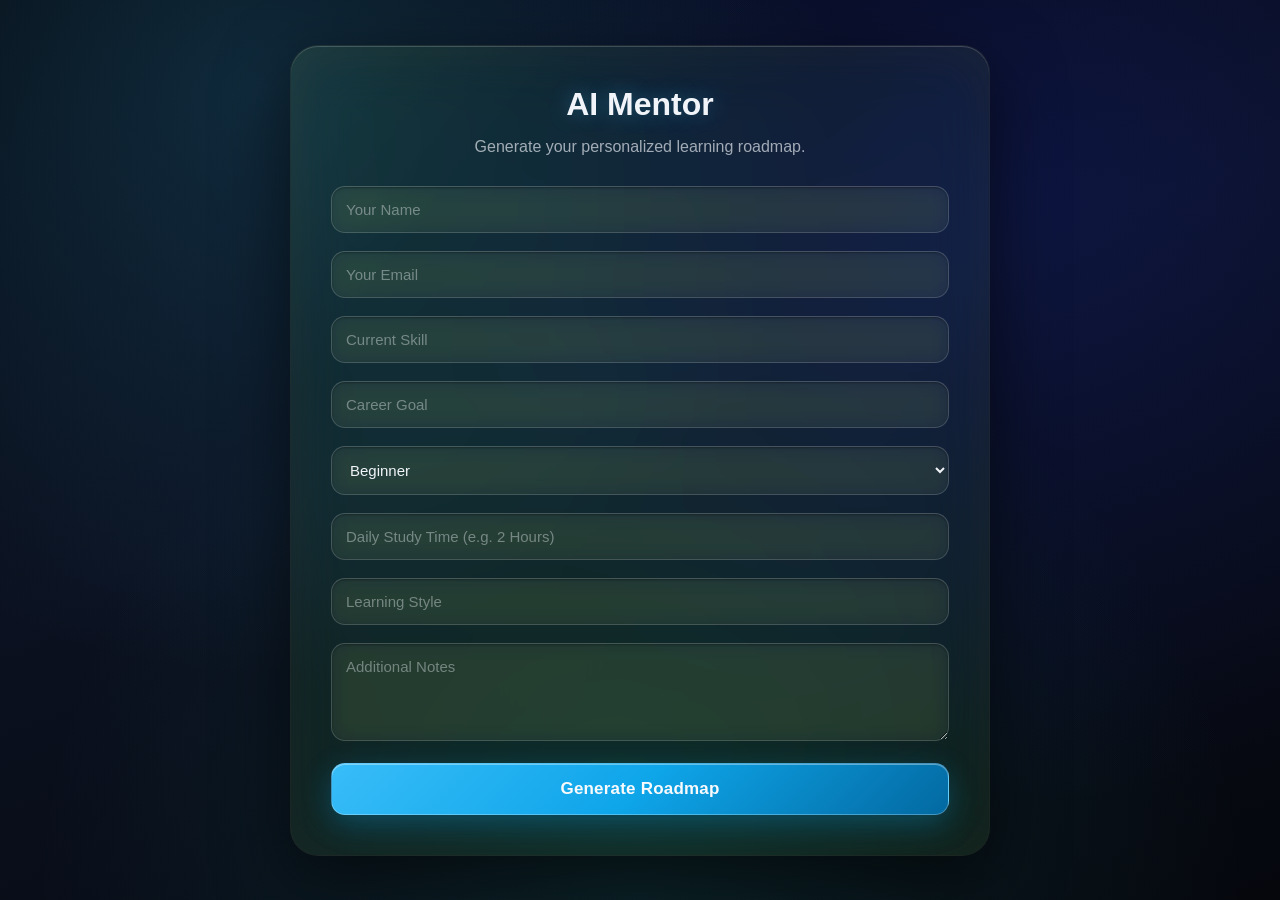
<file: templates/index.html>
<!DOCTYPE html>
<html lang="en">

<head>

    <meta charset="UTF-8">
    <meta name="viewport" content="width=device-width, initial-scale=1.0">

    <title>AI Mentor</title>

    <link rel="stylesheet" href="/static/css/style.css">

</head>

<body>

<div class="container">

    <div class="card">

        <h1> AI Mentor</h1>

        <p>Generate your personalized learning roadmap.</p>

        <form action="/generate-roadmap" method="POST">

            <input
                type="text"
                name="name"
                placeholder="Your Name"
                required>

            <input
                type="email"
                name="email"
                placeholder="Your Email"
                required>

            <input
                type="text"
                name="skill"
                placeholder="Current Skill"
                required>

            <input
                type="text"
                name="goal"
                placeholder="Career Goal"
                required>

            <select name="experience">

                <option>Beginner</option>

                <option>Intermediate</option>

                <option>Advanced</option>

            </select>

            <input
                type="text"
                name="daily_time"
                placeholder="Daily Study Time (e.g. 2 Hours)"
                required>

            <input
                type="text"
                name="learning_style"
                placeholder="Learning Style"
                required>

            <textarea
                name="notes"
                rows="4"
                placeholder="Additional Notes"></textarea>

            <button type="submit">

                Generate Roadmap

            </button>

        </form>

    </div>

</div>

</body>

</html>
</file>
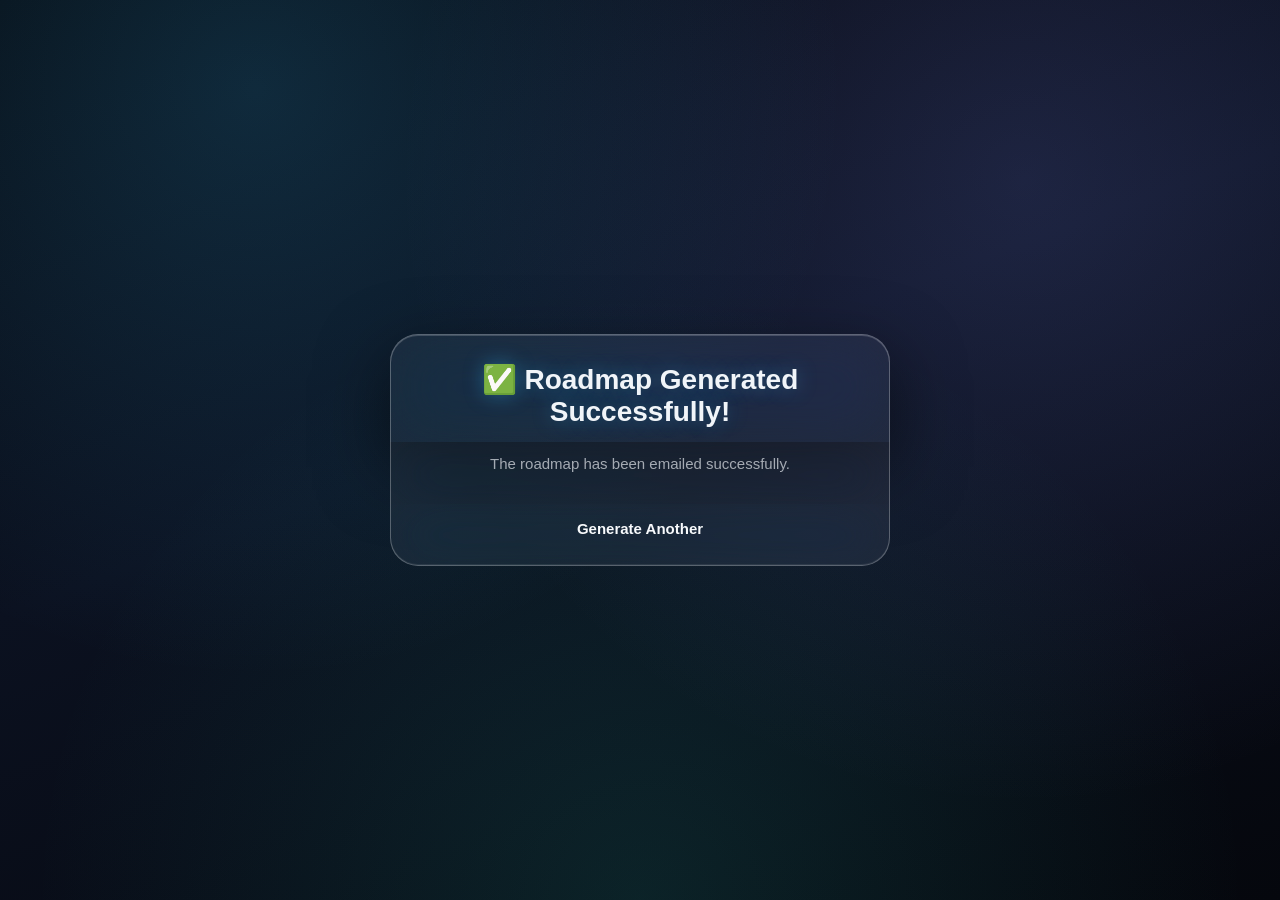
<file: templates/success.html>
<!DOCTYPE html>

<html>

<head><meta charset="utf-8">
<link rel="stylesheet" href="/static/css/css2.css">

<title>Success</title>

</head>

<body>

<h1>✅ Roadmap Generated Successfully!</h1>

<p>

The roadmap has been emailed successfully.

</p>

<a href="/">Generate Another</a>

</body>

</html>
</file>
<file: static/css/style.css>
:root{
    --glass-bg: rgba(168, 224, 14, 0.06);
    --glass-bg-strong: rgba(118, 167, 3, 0.1);
    --glass-border: rgba(59, 52, 52, 0.28);
    --glass-highlight: rgba(241, 219, 219, 0.45);
    --accent: #38bdf8;
    --accent-strong: #0ea5e9;
    --accent-deep: #0369a1;
    --text-light: #f1f5f9;
    --text-muted: rgba(241,245,249,.65);
    --shadow-deep: 0 25px 70px rgba(0,0,0,.55);
}

*{
    margin:0;
    padding:0;
    box-sizing:border-box;
    font-family:Arial,Helvetica,sans-serif;
}

body{

    background:
        radial-gradient(circle at 20% 10%, rgba(56,189,248,.18), transparent 45%),
        radial-gradient(circle at 80% 20%, rgba(24, 45, 236, 0.16), transparent 50%),
        radial-gradient(circle at 50% 100%, rgba(45,212,191,.12), transparent 55%),
        linear-gradient(160deg,#05070d 0%,#0b1120 45%,#05070d 100%);
    background-attachment: fixed;

    display:flex;

    justify-content:center;

    align-items:center;

    min-height:100vh;

    padding: 24px;
}

.card{

    position: relative;

    background: var(--glass-bg);

    -webkit-backdrop-filter: blur(30px) saturate(140%);

    backdrop-filter: blur(30px) saturate(140%);

    width:700px;

    max-width: 100%;

    padding:40px;

    border-radius:28px;

    border: 1px solid var(--glass-border);

    box-shadow:
        var(--shadow-deep),
        inset 0 1px 0 rgba(255,255,255,.18),
        inset 0 0 60px rgba(255,255,255,.03);

    overflow: hidden;

    transition: transform 400ms ease, box-shadow 400ms ease;
}

.card::before{

    content:"";

    position:absolute;

    top:-70%;

    left:-25%;

    width:150%;

    height:150%;

    background: linear-gradient(120deg, rgba(255,255,255,.08), transparent 45%);

    pointer-events:none;

    transform: rotate(8deg);
}

.card:hover{

    transform: translateY(-4px);

    box-shadow:
        0 30px 80px rgba(0,0,0,.6),
        inset 0 1px 0 rgba(255,255,255,.22);
}

h1{

    position: relative;

    text-align:center;

    color: var(--text-light);

    text-shadow: 0 0 20px rgba(56,189,248,.35);

    margin-bottom:15px;
}

p{

    position: relative;

    text-align:center;

    margin-bottom:30px;

    color: var(--text-muted);
}

input,
textarea,
select{

    position: relative;

    width:100%;

    padding:14px;

    margin-bottom:18px;

    border-radius:14px;

    border:1px solid rgba(255,255,255,.16);

    background: rgba(255,255,255,.05);

    -webkit-backdrop-filter: blur(10px);

    backdrop-filter: blur(10px);

    font-size:15px;

    color: var(--text-light);

    box-shadow: inset 0 1px 2px rgba(0,0,0,.3);

    transition: border-color 350ms ease, box-shadow 350ms ease, background 350ms ease;
}

input::placeholder,
textarea::placeholder{
    color: rgba(241,245,249,.4);
}

select option{
    background: #0b1120;
    color: var(--text-light);
}

input:focus,
textarea:focus,
select:focus{

    outline:none;

    border-color: var(--accent);

    background: rgba(255,255,255,.09);

    box-shadow:
        0 0 0 4px rgba(56,189,248,.18),
        inset 0 1px 2px rgba(0,0,0,.3);
}

button{

    position: relative;

    width:100%;

    padding:15px;

    border:1px solid rgba(255,255,255,.25);

    border-radius:14px;

    background: linear-gradient(135deg, var(--accent) 0%, var(--accent-strong) 50%, var(--accent-deep) 100%);

    color:#f8fafc;

    font-size:17px;

    font-weight: 600;

    letter-spacing: .2px;

    cursor:pointer;

    box-shadow:
        0 10px 30px rgba(14,165,233,.3),
        inset 0 1px 0 rgba(255,255,255,.35);

    transition: transform 350ms ease, box-shadow 350ms ease, background 350ms ease;

    overflow: hidden;
}

button::after{

    content:"";

    position:absolute;

    inset:0;

    background: linear-gradient(120deg, rgba(255,255,255,.3), transparent 60%);

    opacity: 0;

    transition: opacity 350ms ease;
}

button:hover{

    background: linear-gradient(135deg, #38bdf8 0%, #0ea5e9 50%, #0369a1 100%);

    transform: translateY(-2px) scale(1.01);

    box-shadow:
        0 16px 36px rgba(14,165,233,.45),
        inset 0 1px 0 rgba(255,255,255,.35);
}

button:hover::after{
    opacity: 1;
}

button:active{
    transform: translateY(0) scale(.99);
}

a{
    color: var(--accent);
}

@media (max-width: 600px){
    .card{
        padding: 28px;
        border-radius: 20px;
    }
}
</file>
<file: static/css/css2.css>
:root{
    --glass-bg: rgba(255,255,255,.06);
    --glass-border: rgba(255,255,255,.28);
    --accent: #38bdf8;
    --accent-strong: #0ea5e9;
    --accent-deep: #0369a1;
    --text-light: #f1f5f9;
    --text-muted: rgba(241,245,249,.65);
    --shadow-deep: 0 25px 70px rgba(0,0,0,.55);
}

*{
    margin:0;
    padding:0;
    box-sizing:border-box;
    font-family:Arial,Helvetica,sans-serif;
}

html,body{
    height:100%;
}

body{

    background:
        radial-gradient(circle at 20% 10%, rgba(56,189,248,.18), transparent 45%),
        radial-gradient(circle at 80% 20%, rgba(129,140,248,.16), transparent 50%),
        radial-gradient(circle at 50% 100%, rgba(45,212,191,.12), transparent 55%),
        linear-gradient(160deg,#05070d 0%,#0b1120 45%,#05070d 100%);
    background-attachment: fixed;

    display:flex;

    flex-direction: column;

    justify-content:center;

    align-items:center;

    min-height:100vh;

    padding: 24px;

    text-align:center;
}

h1{

    position: relative;

    background: var(--glass-bg);

    -webkit-backdrop-filter: blur(30px) saturate(140%);

    backdrop-filter: blur(30px) saturate(140%);

    color: var(--text-light);

    font-size: 28px;

    padding: 28px 40px 14px;

    border: 1px solid var(--glass-border);

    border-bottom: none;

    border-radius: 28px 28px 0 0;

    box-shadow:
        var(--shadow-deep),
        inset 0 1px 0 rgba(255,255,255,.18);

    text-shadow: 0 0 20px rgba(56,189,248,.35);

    max-width: 500px;

    width: 100%;
}

p{

    position: relative;

    background: var(--glass-bg);

    -webkit-backdrop-filter: blur(30px) saturate(140%);

    backdrop-filter: blur(30px) saturate(140%);

    color: var(--text-muted);

    font-size: 15px;

    line-height: 1.6;

    padding: 10px 40px 28px;

    border: 1px solid var(--glass-border);

    border-top: none;

    border-bottom: none;

    max-width: 500px;

    width: 100%;
}

a{

    position: relative;

    display:inline-block;

    background: var(--glass-bg);

    -webkit-backdrop-filter: blur(30px) saturate(140%);

    backdrop-filter: blur(30px) saturate(140%);

    color: #f8fafc;

    text-decoration:none;

    font-weight:600;

    font-size: 15px;

    padding: 16px 40px 28px;

    border: 1px solid var(--glass-border);

    border-top: none;

    border-radius: 0 0 28px 28px;

    max-width: 500px;

    width: 100%;

    box-shadow: inset 0 -1px 0 rgba(255,255,255,.08);

    transition: color 350ms ease, text-shadow 350ms ease;
}

a:hover{
    color: var(--accent);
    text-shadow: 0 0 14px rgba(56,189,248,.5);
}

@media (max-width: 600px){
    h1{
        font-size: 22px;
        padding: 22px 24px 12px;
    }
    p, a{
        padding-left: 24px;
        padding-right: 24px;
    }
}
</file>
